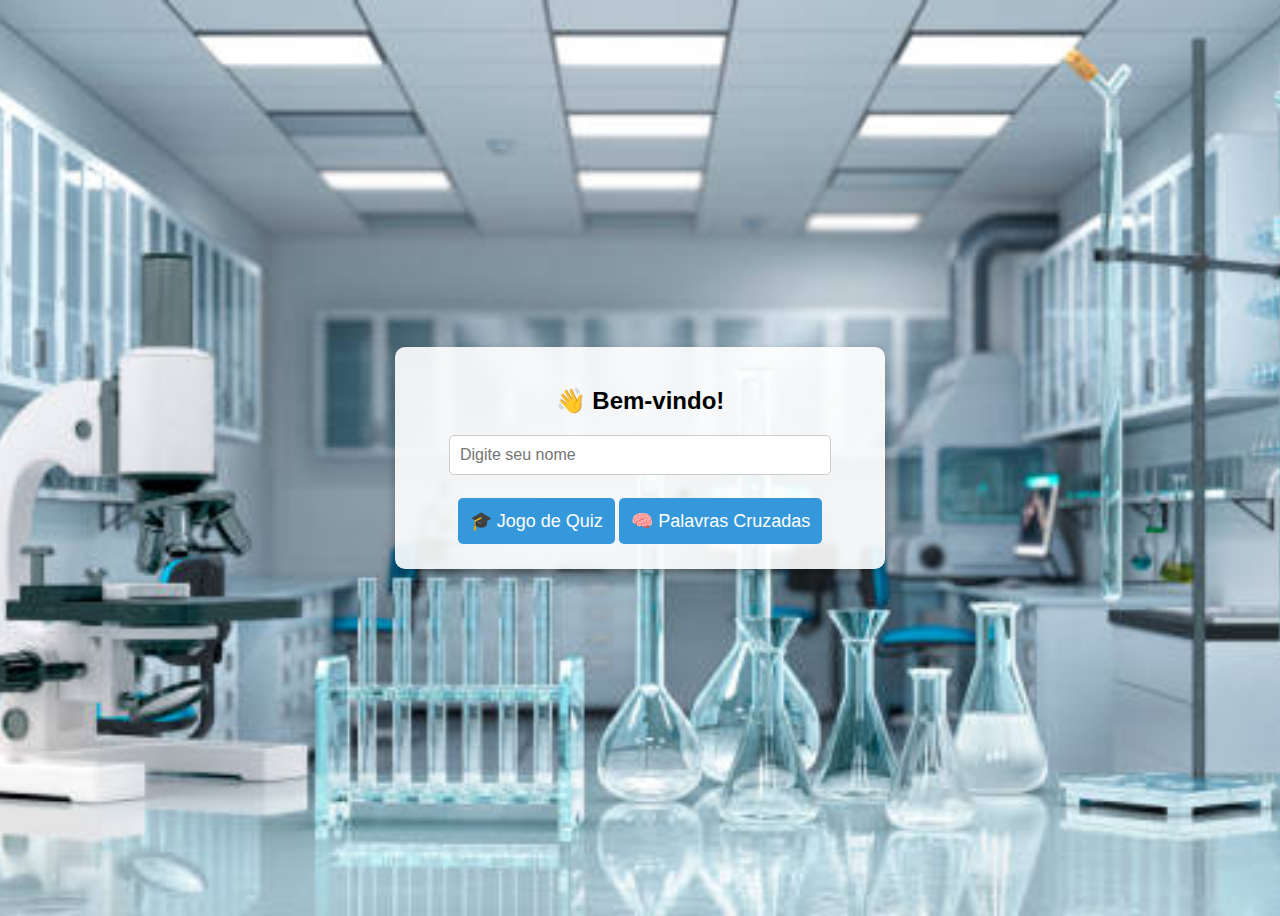
<file: yannnnn/index.html>
<!DOCTYPE html>
<html lang="pt">
<head>
  <meta charset="UTF-8" />
  <meta name="viewport" content="width=device-width, initial-scale=1.0"/>
  <title>Escolha seu Jogo</title>
  <link rel="stylesheet" href="styles.css" />
</head>
<body>
  <div class="quiz-container">
    <h2>👋 Bem-vindo!</h2>
    <input type="text" id="username" placeholder="Digite seu nome" />
    <br/><br/>
    <button onclick="startGame('quiz')">🎓 Jogo de Quiz</button>
    <button onclick="startGame('crossword')">🧠 Palavras Cruzadas</button>
  </div>

  <script>
    function startGame(game) {
      const name = document.getElementById("username").value.trim();
      if (!name) {
        alert("Por favor, digite seu nome!");
        return;
      }
      localStorage.setItem("playerName", name);
      if (game === "quiz") {
        window.location.href = "quiz.html";
      } else {
        window.location.href = "crossword.html";
      }
    }
  </script>
</body>
</html>
</file>
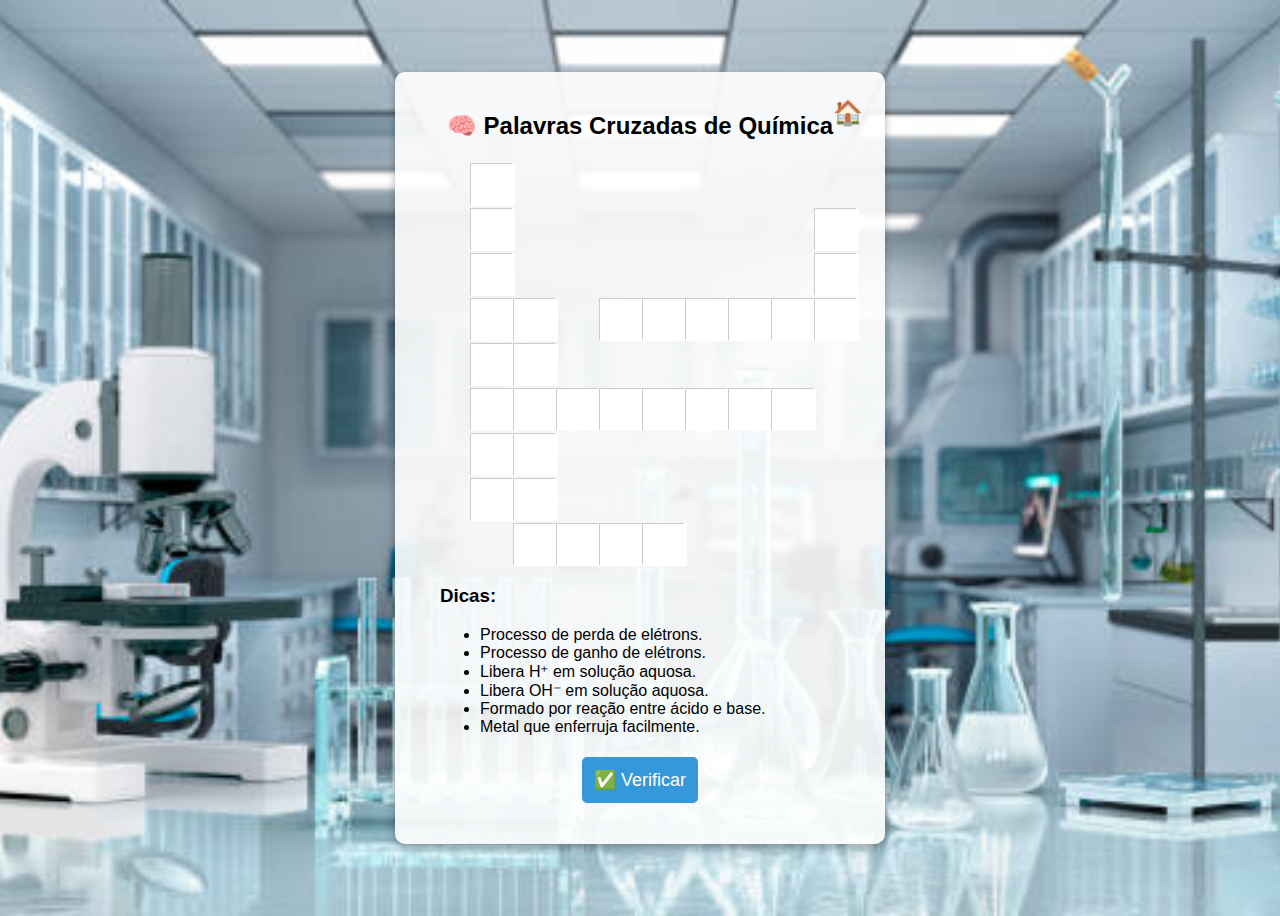
<file: yannnnn/crossword.html>
<!DOCTYPE html>
<html lang="pt">
<head>
  <meta charset="UTF-8" />
  <title>Palavras Cruzadas - Química</title>
  <link rel="stylesheet" href="styles.css" />
  <style>
    .grid {
      display: grid;
      grid-template-columns: repeat(10, 40px);
      gap: 3px;
      margin-top: 20px;
      justify-content: center;
    }

    .cell {
      width: 40px;
      height: 40px;
      border: 1px solid #ccc;
      text-align: center;
      font-size: 20px;
    }

    .cell input {
      width: 100%;
      height: 100%;
      border: none;
      text-align: center;
      font-size: 20px;
      text-transform: uppercase;
    }

    .cell.correct input {
      background-color: #b6fcb6;
    }

    .cell.wrong input {
      background-color: #fcb6b6;
    }

    .dicas {
      margin-top: 20px;
      text-align: left;
      max-width: 400px;
      margin-left: auto;
      margin-right: auto;
    }
  </style>
</head>
<body>
  <div class="quiz-container">
    <h2>🧠 Palavras Cruzadas de Química</h2>
    <div class="grid" id="crossword-grid"></div>
    <div class="dicas" id="dicas"></div>
    <button onclick="verificar()">✅ Verificar</button>
    <p id="player-name"></p>
    <button class="home-btn" onclick="goToHome()" title="Voltar para o Início">🏠</button>

  </div>

  <script>
    const name = localStorage.getItem("playerName");
    if (name) {
      document.getElementById("player-name").innerText = `👤 Jogador: ${name}`;
    }

    function goToHome() {
      window.location.href = "index.html";
    }

    const palavrasBase = [
      { palavra: "OXIDACAO", dica: "Processo de perda de elétrons." },
      { palavra: "REDUCAO", dica: "Processo de ganho de elétrons." },
      { palavra: "ACIDO", dica: "Libera H⁺ em solução aquosa." },
      { palavra: "BASE", dica: "Libera OH⁻ em solução aquosa." },
      { palavra: "SAL", dica: "Formado por reação entre ácido e base." },
      { palavra: "FERRO", dica: "Metal que enferruja facilmente." }
    ];

    const gridTamanho = 10;
    const inputs = {};

    function gerarPalavrasEmPosicoes(gridSize, palavrasBase) {
      const posicoes = [];
      const grid = Array.from({ length: gridSize }, () => Array(gridSize).fill(null));

      for (const { palavra, dica } of palavrasBase) {
        let tentativas = 0;
        let colocado = false;

        while (!colocado && tentativas < 100) {
          tentativas++;
          const horizontal = Math.random() < 0.5;
          const maxLinha = horizontal ? gridSize : gridSize - palavra.length;
          const maxColuna = horizontal ? gridSize - palavra.length : gridSize;

          const linha = Math.floor(Math.random() * maxLinha);
          const coluna = Math.floor(Math.random() * maxColuna);

          let podeColocar = true;

          for (let i = 0; i < palavra.length; i++) {
            const r = horizontal ? linha : linha + i;
            const c = horizontal ? coluna + i : coluna;
            const letraExistente = grid[r][c];

            if (letraExistente && letraExistente !== palavra[i]) {
              podeColocar = false;
              break;
            }
          }

          if (podeColocar) {
            for (let i = 0; i < palavra.length; i++) {
              const r = horizontal ? linha : linha + i;
              const c = horizontal ? coluna + i : coluna;
              grid[r][c] = palavra[i];
            }

            posicoes.push({ palavra, dica, linha, coluna, horizontal });
            colocado = true;
          }
        }
      }

      return posicoes;
    }

    const palavras = gerarPalavrasEmPosicoes(gridTamanho, palavrasBase);

    const container = document.getElementById("crossword-grid");
    const grid = Array.from({ length: gridTamanho }, () => Array(gridTamanho).fill(null));

    palavras.forEach(({ palavra, linha, coluna, horizontal }) => {
      for (let i = 0; i < palavra.length; i++) {
        const r = horizontal ? linha : linha + i;
        const c = horizontal ? coluna + i : coluna;

        if (!grid[r][c]) {
          grid[r][c] = document.createElement("div");
          grid[r][c].className = "cell";

          const input = document.createElement("input");
          input.maxLength = 1;
          input.dataset.row = r;
          input.dataset.col = c;

          input.addEventListener("input", function () {
            this.value = this.value.toUpperCase();
            this.parentElement.classList.remove("correct", "wrong");

            const next = inputs[`${parseInt(r)}-${parseInt(c) + 1}`] || inputs[`${parseInt(r) + 1}-${c}`];
            if (this.value && next) next.focus();
          });

          grid[r][c].appendChild(input);
          inputs[`${r}-${c}`] = input;
        }
      }
    });

    grid.forEach(row => {
      row.forEach(cell => {
        container.appendChild(cell ? cell : document.createElement("div"));
      });
    });

    const dicasDiv = document.getElementById("dicas");
    dicasDiv.innerHTML = "<h3>Dicas:</h3><ul>" + palavras.map(p => `<li>${p.dica}</li>`).join('') + "</ul>";

    function verificar() {
  // Verifica se todos os inputs foram preenchidos
  const todosPreenchidos = Object.values(inputs).every(input => input.value.trim() !== "");
  
  if (!todosPreenchidos) {
    alert("🚫 Preencha todas as letras antes de verificar.");
    return;
  }

  // Continua a verificação normal
  palavras.forEach(({ palavra, linha, coluna, horizontal }) => {
    for (let i = 0; i < palavra.length; i++) {
      const r = horizontal ? linha : linha + i;
      const c = horizontal ? coluna + i : coluna;
      const key = `${r}-${c}`;
      const input = inputs[key];
      if (!input) continue;
      const letraCorreta = palavra[i];
      const container = input.parentElement;
      if (input.value.toUpperCase() === letraCorreta) {
        container.classList.add("correct");
        container.classList.remove("wrong");
      } else {
        container.classList.add("wrong");
        container.classList.remove("correct");
      }
    }
  });
}

  </script>
</body>
</html>
</file>
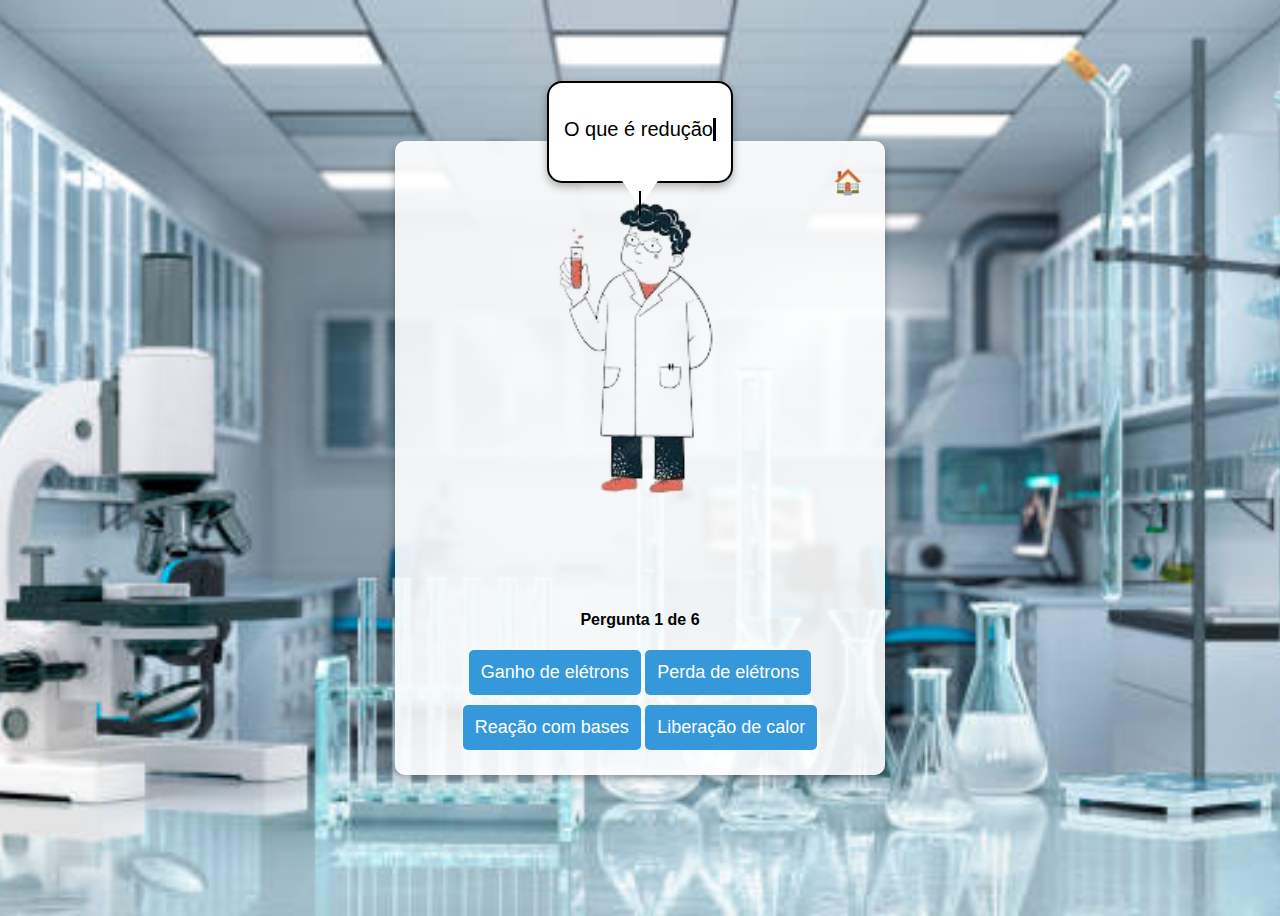
<file: yannnnn/quiz.html>
<!DOCTYPE html>
<html lang="pt">
<head>
    <meta charset="UTF-8">
    <meta name="viewport" content="width=device-width, initial-scale=1.0">
    <title>Quiz de Química</title>
    <link rel="stylesheet" href="styles.css">
</head>
<body>
    <div class="quiz-container">

        <div class="character">
            <div class="speech-bubble">
                <p id="question">Carregando...</p>
            </div>
            <img src="boneco-removebg-preview.png" alt="Boneco Falante" class="character-img">
        </div>

        <div class="options">
            <p id="progress-text" style="font-weight: bold; margin-top: 20px;"></p>
            <button class="option" onclick="checkAnswer(0)">Opção 1</button>
            <button class="option" onclick="checkAnswer(1)">Opção 2</button>
            <button class="option" onclick="checkAnswer(2)">Opção 3</button>
            <button class="option" onclick="checkAnswer(3)">Opção 4</button>

            <!-- Feedback visual -->
            <div id="feedback" class="hidden">
                <span id="feedback-icon"></span>
            </div>
        </div>

        <!-- Botão de Voltar -->
        <button class="home-btn" onclick="goToHome()" title="Voltar para o Início">🏠</button>

        <!-- Seção de Ranking -->
        <div id="ranking-section" style="margin-top: 20px; display: none;">
            <button onclick="toggleRanking()">👑 Ver Ranking</button>
            <div id="ranking" style="display: none; margin-top: 10px;"></div>
            <button id="reset-btn" onclick="resetRanking()" style="display: none;">🗑️ Resetar Ranking</button>
        </div>

        <!-- Resultado Final -->
<div id="result-container" class="hidden">
    <h2>Fim do Quiz! 🎉</h2>
    <p id="score-text"></p>
    <p id="player-name" style="margin-top: 10px; font-weight: bold;"></p>

    <!-- Ranking ao final -->
    <div id="ranking-final" style="margin-top: 20px;"></div>

    <button onclick="startGame()">🔄 Reiniciar</button>
</div>

    </div>

    <script src="script.js"></script>
</body>
</html>
</file>
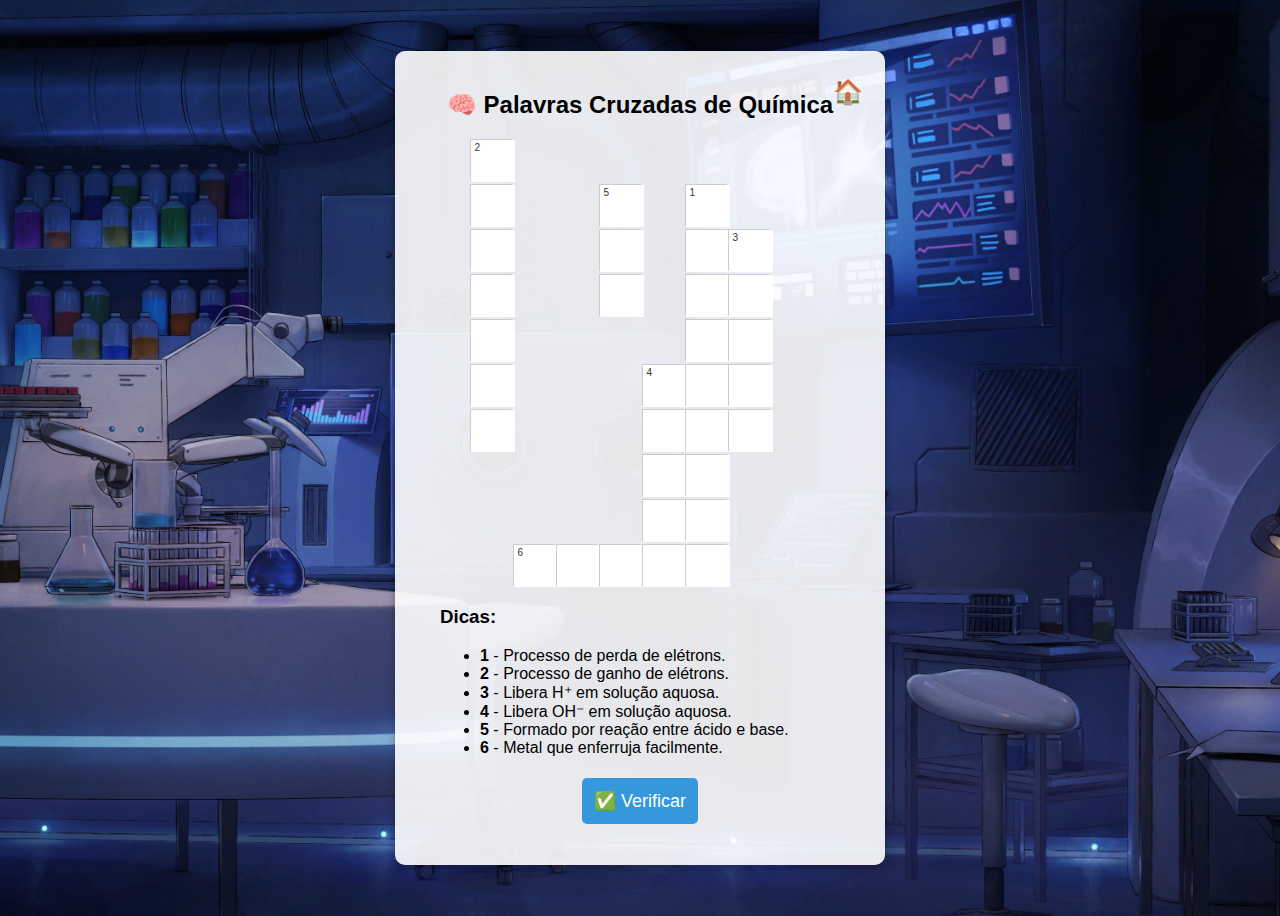
<file: yannnnn/yannnnn/crossword.html>
<!DOCTYPE html>
<html lang="pt">
<head>
  <meta charset="UTF-8" />
  <title>Palavras Cruzadas - Química</title>
  <link rel="stylesheet" href="styles.css" />
  <style>
    .grid {
      display: grid;
      grid-template-columns: repeat(10, 40px);
      gap: 3px;
      margin-top: 20px;
      justify-content: center;
    }

    .cell {
      position: relative;
      width: 40px;
      height: 40px;
      border: 1px solid #ccc;
      text-align: center;
      font-size: 20px;
    }

    .cell[data-number]::before {
      content: attr(data-number);
      position: absolute;
      top: 2px;
      left: 4px;
      font-size: 10px;
      color: #333;
    }

    .cell input {
      width: 100%;
      height: 100%;
      border: none;
      text-align: center;
      font-size: 20px;
      text-transform: uppercase;
    }

    .cell.correct input {
      background-color: #b6fcb6;
    }

    .cell.wrong input {
      background-color: #fcb6b6;
    }

    .dicas {
      margin-top: 20px;
      text-align: left;
      max-width: 400px;
      margin-left: auto;
      margin-right: auto;
    }
  </style>
</head>
<body>
  <div class="quiz-container">
    <h2>🧠 Palavras Cruzadas de Química</h2>
    <div class="grid" id="crossword-grid"></div>
    <div class="dicas" id="dicas"></div>
    <button onclick="verificar()">✅ Verificar</button>
    <p id="player-name"></p>
    <button class="home-btn" onclick="goToHome()" title="Voltar para o Início">🏠</button>
  </div>

  <script>
    const name = localStorage.getItem("playerName");
    if (name) {
      document.getElementById("player-name").innerText = `👤 Jogador: ${name}`;
    }

    function goToHome() {
      window.location.href = "index.html";
    }

    const palavrasBase = [
      { palavra: "OXIDACAO", dica: "Processo de perda de elétrons." },
      { palavra: "REDUCAO", dica: "Processo de ganho de elétrons." },
      { palavra: "ACIDO", dica: "Libera H⁺ em solução aquosa." },
      { palavra: "BASE", dica: "Libera OH⁻ em solução aquosa." },
      { palavra: "SAL", dica: "Formado por reação entre ácido e base." },
      { palavra: "FERRO", dica: "Metal que enferruja facilmente." }
    ];

    const gridTamanho = 10;
    const inputs = {};

    function gerarPalavrasEmPosicoes(gridSize, palavrasBase) {
      const posicoes = [];
      const grid = Array.from({ length: gridSize }, () => Array(gridSize).fill(null));

      for (const { palavra, dica } of palavrasBase) {
        let tentativas = 0;
        let colocado = false;

        while (!colocado && tentativas < 100) {
          tentativas++;
          const horizontal = Math.random() < 0.5;
          const maxLinha = horizontal ? gridSize : gridSize - palavra.length;
          const maxColuna = horizontal ? gridSize - palavra.length : gridSize;

          const linha = Math.floor(Math.random() * maxLinha);
          const coluna = Math.floor(Math.random() * maxColuna);

          let podeColocar = true;

          for (let i = 0; i < palavra.length; i++) {
            const r = horizontal ? linha : linha + i;
            const c = horizontal ? coluna + i : coluna;
            const letraExistente = grid[r][c];

            if (letraExistente && letraExistente !== palavra[i]) {
              podeColocar = false;
              break;
            }
          }

          if (podeColocar) {
            for (let i = 0; i < palavra.length; i++) {
              const r = horizontal ? linha : linha + i;
              const c = horizontal ? coluna + i : coluna;
              grid[r][c] = palavra[i];
            }

            posicoes.push({ palavra, dica, linha, coluna, horizontal });
            colocado = true;
          }
        }
      }

      return posicoes;
    }

    const palavras = gerarPalavrasEmPosicoes(gridTamanho, palavrasBase);

    const container = document.getElementById("crossword-grid");
    const grid = Array.from({ length: gridTamanho }, () => Array(gridTamanho).fill(null));

    palavras.forEach(({ palavra, linha, coluna, horizontal }, index) => {
      for (let i = 0; i < palavra.length; i++) {
        const r = horizontal ? linha : linha + i;
        const c = horizontal ? coluna + i : coluna;

        if (!grid[r][c]) {
          const div = document.createElement("div");
          div.className = "cell";

          const input = document.createElement("input");
          input.maxLength = 1;
          input.dataset.row = r;
          input.dataset.col = c;

          input.addEventListener("input", function () {
            this.value = this.value.toUpperCase();
            this.parentElement.classList.remove("correct", "wrong");

            const next = inputs[`${parseInt(r)}-${parseInt(c) + 1}`] || inputs[`${parseInt(r) + 1}-${c}`];
            if (this.value && next) next.focus();
          });

          div.appendChild(input);
          grid[r][c] = div;
          inputs[`${r}-${c}`] = input;
        }

        // Adiciona o número na primeira letra da palavra
        if (i === 0) {
          grid[r][c].setAttribute("data-number", index + 1);
        }
      }
    });

    grid.forEach(row => {
      row.forEach(cell => {
        container.appendChild(cell ? cell : document.createElement("div"));
      });
    });

    const dicasDiv = document.getElementById("dicas");
    dicasDiv.innerHTML = "<h3>Dicas:</h3><ul>" + palavras.map((p, i) => `<li><strong>${i + 1}</strong> - ${p.dica}</li>`).join('') + "</ul>";

    function verificar() {
      const todosPreenchidos = Object.values(inputs).every(input => input.value.trim() !== "");

      if (!todosPreenchidos) {
        alert("🚫 Preencha todas as letras antes de verificar.");
        return;
      }

      palavras.forEach(({ palavra, linha, coluna, horizontal }) => {
        for (let i = 0; i < palavra.length; i++) {
          const r = horizontal ? linha : linha + i;
          const c = horizontal ? coluna + i : coluna;
          const key = `${r}-${c}`;
          const input = inputs[key];
          if (!input) continue;
          const letraCorreta = palavra[i];
          const container = input.parentElement;
          if (input.value.toUpperCase() === letraCorreta) {
            container.classList.add("correct");
            container.classList.remove("wrong");
          } else {
            container.classList.add("wrong");
            container.classList.remove("correct");
          }
        }
      });
    }
  </script>
</body>
</html>
</file>
<file: yannnnn/styles.css>
body {
    font-family: Arial, sans-serif;
    display: flex;
    justify-content: center;
    align-items: center;
    height: 100vh;
    background-image: url("laboratorio.jpg");
    background-size: cover;
    background-position: center;
    flex-direction: column;
    position: relative;
}

.quiz-container {
    text-align: center;
    position: relative;
    width: 450px;
    background: rgba(255, 255, 255, 0.9);
    padding: 20px;
    border-radius: 10px;
    box-shadow: 0 4px 8px rgba(0, 0, 0, 0.3);
}

.character {
    display: flex;
    flex-direction: column;
    align-items: center;
    position: relative;
}

.character-img {
    width: 350px; 
    height: auto;
}

.speech-bubble {
    position: absolute;
    background: white;
    border-radius: 15px;
    padding: 15px;
    font-size: 20px;
    box-shadow: 0 4px 8px rgba(0, 0, 0, 0.3);
    max-width: 340px;
    text-align: center;
    min-height: 60px;
    border: 2px solid #000;
    top: -80px;
    left: 50%;
    transform: translateX(-50%);
}

.speech-bubble::before {
    content: "";
    position: absolute;
    bottom: -25px;
    left: 50%;
    transform: translateX(-50%);
    width: 0;
    height: 0;
    border-left: 18px solid transparent;
    border-right: 18px solid transparent;
    border-top: 25px solid white;
}

.speech-bubble::after {
    content: "";
    position: absolute;
    bottom: -35px;
    left: 50%;
    transform: translateX(-50%);
    width: 2px;
    height: 25px;
    background: black;
}

#question {
    display: inline-block;
    border-right: 3px solid black;
    white-space: nowrap;
    overflow: hidden;
}

.options {
    display: flex;
    flex-direction: column;
    margin-top: 100px;
}

button {
    padding: 12px;
    margin: 5px 0;
    border: none;
    border-radius: 5px;
    cursor: pointer;
    font-size: 18px;
    transition: 0.3s;
    background-color: #3498db;
    color: white;
}

button:hover {
    opacity: 0.8;
}

.correct {
    background-color: green;
    color: white;
}

.wrong {
    background-color: red;
    color: white;
}

.hidden {
    display: none;
}

input[type="text"] {
    padding: 10px;
    font-size: 16px;
    width: 80%;
    border: 1px solid #ccc;
    border-radius: 5px;
}
.home-btn {
    position: absolute;
    top: 10px;
    right: 10px;
    font-size: 24px;
    background: none;
    border: none;
    cursor: pointer;
    transition: transform 0.2s;
}

.home-btn:hover {
    transform: scale(1.2);
}
#feedback {
    position: fixed;
    top: 50%;
    left: 50%;
    transform: translate(-50%, -50%);
    font-size: 100px;
    z-index: 999;
    pointer-events: none;
    transition: opacity 0.3s ease;
}

#feedback.hidden {
    opacity: 0;
    visibility: hidden;
}

#feedback.visible {
    opacity: 1;
    visibility: visible;
}

#feedback-icon {
    display: inline-block;
    animation: pop 0.5s ease;
}

@keyframes pop {
    0% { transform: scale(0.5); opacity: 0; }
    50% { transform: scale(1.2); opacity: 1; }
    100% { transform: scale(1); }
}
</file>
<file: yannnnn/yannnnn/styles.css>
body {
    font-family: Arial, sans-serif;
    display: flex;
    justify-content: center;
    align-items: center;
    height: 100vh;
    background-image: url("lab_background1.jpg");
    background-size: cover;
    background-position: center;
    flex-direction: column;
    position: relative;
}

.quiz-container {
    text-align: center;
    position: relative;
    width: 450px;
    background: rgba(255, 255, 255, 0.9);
    padding: 20px;
    border-radius: 10px;
    box-shadow: 0 4px 8px rgba(0, 0, 0, 0.3);
}

.character {
    display: flex;
    flex-direction: column;
    align-items: center;
    position: relative;
}

.character-img {
    width: 350px;
    height: auto;
}

.speech-bubble {
    position: absolute;
    background: white;
    border-radius: 15px;
    padding: 15px;
    font-size: 20px;
    box-shadow: 0 4px 8px rgba(0, 0, 0, 0.3);
    max-width: 340px;
    text-align: center;
    min-height: 60px;
    border: 2px solid #000;
    top: -80px;
    left: 50%;
    transform: translateX(-50%);
}

.speech-bubble::before {
    content: "";
    position: absolute;
    bottom: -25px;
    left: 50%;
    transform: translateX(-50%);
    border-left: 18px solid transparent;
    border-right: 18px solid transparent;
    border-top: 25px solid white;
}

.speech-bubble::after {
    content: "";
    position: absolute;
    bottom: -35px;
    left: 50%;
    transform: translateX(-50%);
    width: 2px;
    height: 25px;
    background: black;
}

.options {
    display: flex;
    flex-direction: column;
    margin-top: 100px;
}

button {
    padding: 12px;
    margin: 5px 0;
    border: none;
    border-radius: 5px;
    cursor: pointer;
    font-size: 18px;
    transition: 0.3s;
    background-color: #3498db;
    color: white;
}

button:hover {
    opacity: 0.8;
}

.correct {
    background-color: green;
    color: white;
}

.wrong {
    background-color: red;
    color: white;
}

.hidden {
    display: none;
}

.home-btn {
    position: absolute;
    top: 10px;
    right: 10px;
    font-size: 24px;
    background: none;
    border: none;
    cursor: pointer;
    transition: transform 0.2s;
}

.home-btn:hover {
    transform: scale(1.2);
}

#feedback {
    position: fixed;
    top: 50%;
    left: 50%;
    transform: translate(-50%, -50%);
    font-size: 100px;
    z-index: 999;
    pointer-events: none;
    transition: opacity 0.3s ease;
}

#feedback.hidden {
    opacity: 0;
    visibility: hidden;
}

#feedback.visible {
    opacity: 1;
    visibility: visible;
}

#feedback-icon {
    display: inline-block;
    animation: pop 0.5s ease;
}

@keyframes pop {
    0% { transform: scale(0.5); opacity: 0; }
    50% { transform: scale(1.2); opacity: 1; }
    100% { transform: scale(1); }
}

#explanation-box {
    margin-top: 20px;
    background-color: #3498db;
    color: white;
    padding: 15px;
    border: 2px solid #2980b9;
    border-radius: 10px;
    text-align: center;
    font-size: 16px;
}

#next-btn {
    margin-top: 10px;
    background-color: white;
    color: #3498db;
    border: none;
    padding: 10px;
    border-radius: 5px;
    cursor: pointer;
    font-weight: bold;
}

#next-btn:hover {
    background-color: #ecf0f1;
}

.question-text {
    font-weight: bold;
}
</file>
